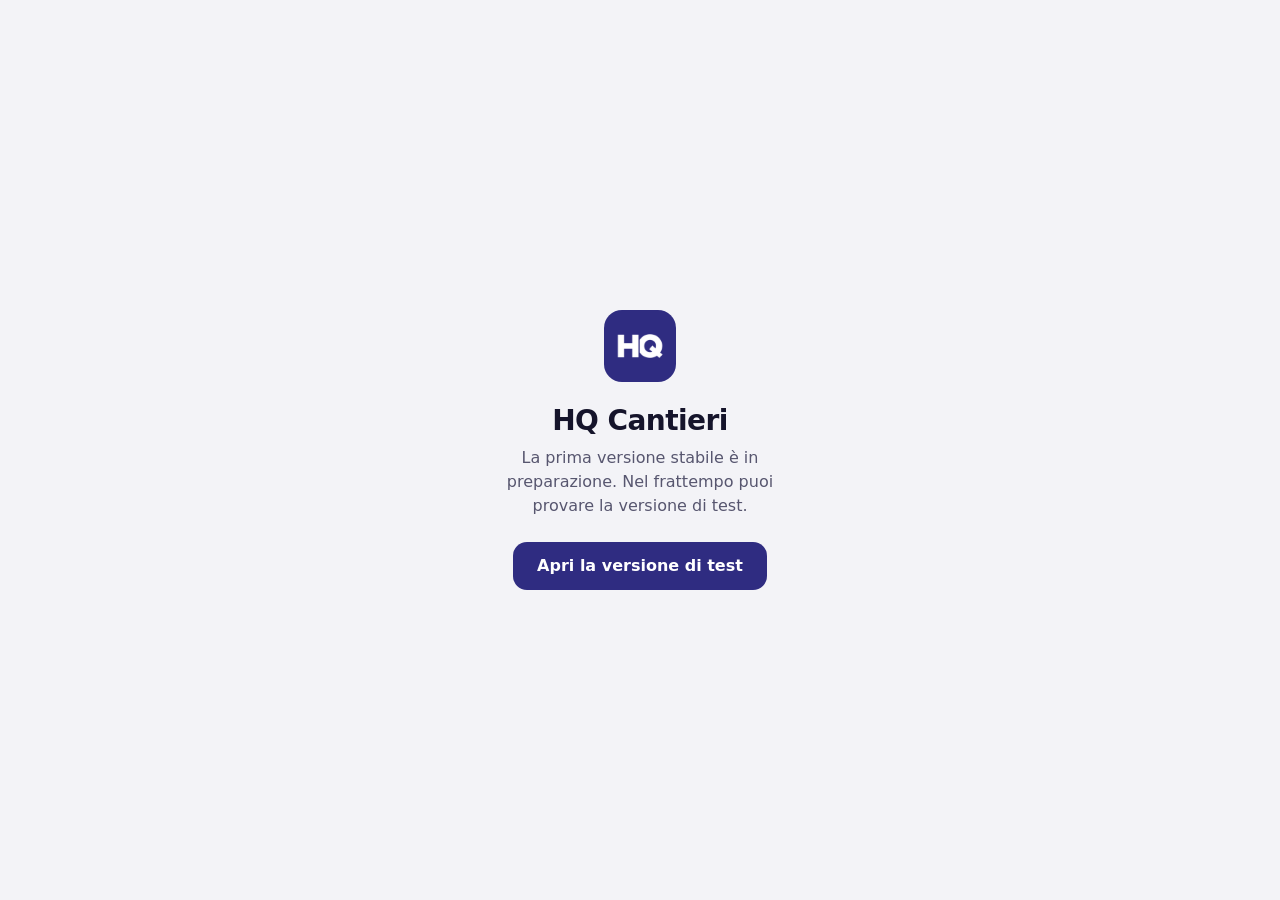
<file: index.html>
<!doctype html>
<html lang="it">
<head>
  <meta charset="UTF-8" />
  <meta name="viewport" content="width=device-width, initial-scale=1" />
  <title>HQ Cantieri</title>
  <link rel="icon" type="image/png" href="test/favicon.png" />
  <style>
    :root { color-scheme: light dark; --brand: #2f2c81; --bg: #f3f3f7; --text: #15142b; --muted: #57566f; }
    @media (prefers-color-scheme: dark) { :root { --brand: #a3a0ff; --bg: #0b0b12; --text: #f3f3f8; --muted: #b2b1c6; } }
    body { margin: 0; min-height: 100dvh; display: grid; place-items: center; background: var(--bg); color: var(--text);
      font: 400 1rem/1.5 system-ui, -apple-system, Roboto, sans-serif; padding: 24px; box-sizing: border-box; text-align: center; }
    h1 { font-size: 1.75rem; line-height: 1.15; letter-spacing: -0.02em; margin: 16px 0 8px; }
    p { color: var(--muted); margin: 0 0 24px; max-width: 32ch; }
    a { display: inline-flex; align-items: center; min-height: 48px; padding: 0 24px; border-radius: 14px;
      background: var(--brand); color: #fff; font-weight: 600; text-decoration: none; }
    @media (prefers-color-scheme: dark) { a { color: #12113a; } }
    img { width: 72px; height: 72px; border-radius: 18px; }
  </style>
</head>
<body>
  <main>
    <img src="test/icons/icon-192.png" alt="" />
    <h1>HQ Cantieri</h1>
    <p>La prima versione stabile è in preparazione. Nel frattempo puoi provare la versione di test.</p>
    <a href="test/">Apri la versione di test</a>
  </main>
</body>
</html>
</file>
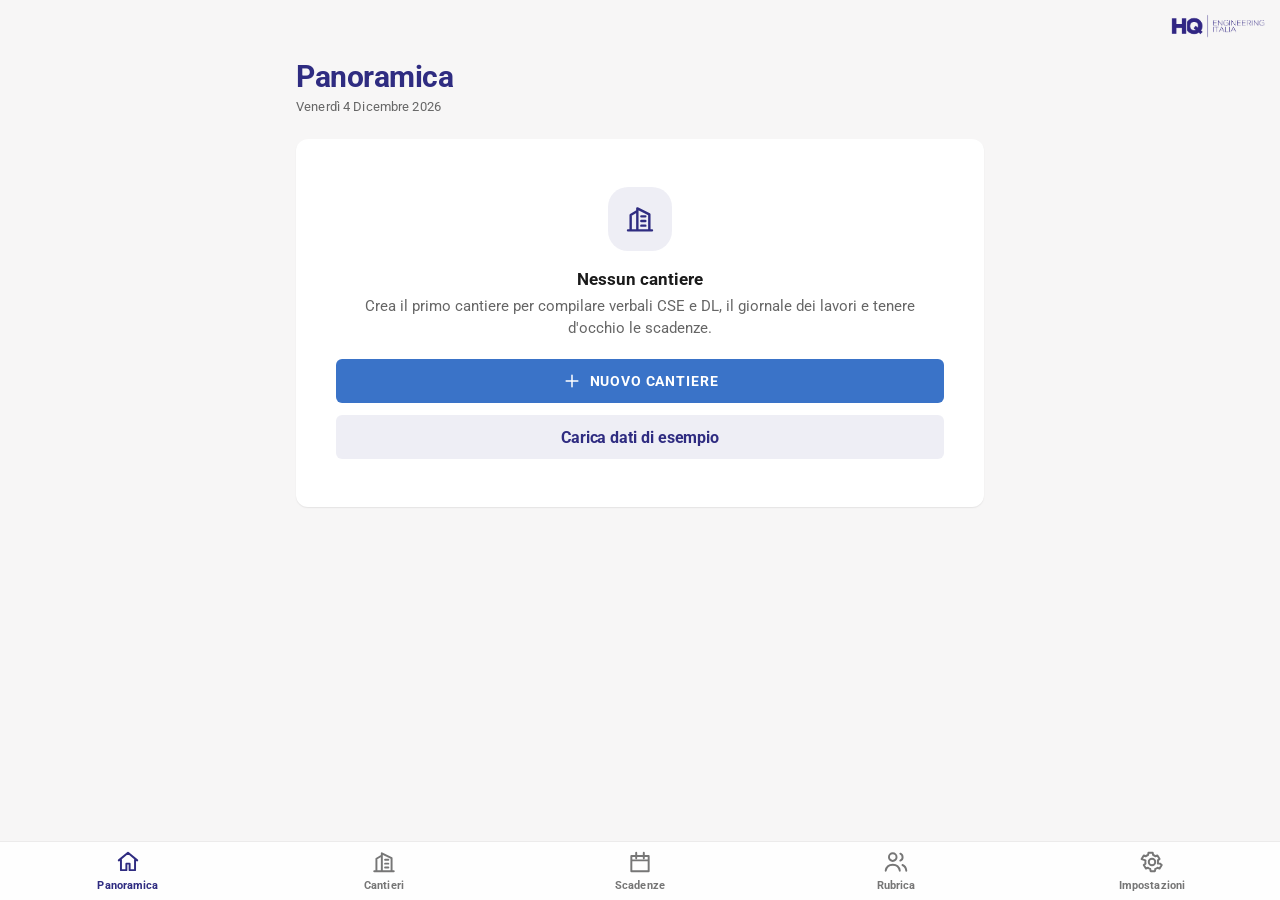
<file: test/index.html>
<!doctype html>
<html lang="it">
  <head>
    <meta charset="UTF-8" />
    <meta name="viewport" content="width=device-width, initial-scale=1, viewport-fit=cover" />
    <meta name="theme-color" content="#f7f6f6" media="(prefers-color-scheme: light)" />
    <meta name="theme-color" content="#0e0d22" media="(prefers-color-scheme: dark)" />
    <meta name="description" content="HQ Cantieri - verbali CSE e DL, giornale dei lavori e scadenze, anche offline." />
    <meta name="apple-mobile-web-app-capable" content="yes" />
    <meta name="apple-mobile-web-app-status-bar-style" content="default" />
    <meta name="apple-mobile-web-app-title" content="HQ Cantieri" />
    <link rel="icon" type="image/png" href="favicon.png" />
    <link rel="apple-touch-icon" href="icons/apple-touch-icon.png" />
    <title>HQ Cantieri</title>
    <script type="module" crossorigin src="./assets/index-9fYHNaXZ.js"></script>
    <link rel="stylesheet" crossorigin href="./assets/index-cwlKP7Ku.css">
  <link rel="manifest" href="./manifest.webmanifest"></head>
  <body>
    <div id="app"></div>
  </body>
</html>
</file>
<file: test/assets/index-cwlKP7Ku.css>
@font-face{font-family:Roboto;font-style:normal;font-display:swap;font-weight:400;src:url(./roboto-latin-400-normal-BqEyEoaF.woff2)format("woff2"),url(./roboto-latin-400-normal-D27F5sTu.woff)format("woff")}@font-face{font-family:Roboto;font-style:normal;font-display:swap;font-weight:500;src:url(./roboto-latin-500-normal-7RbcRiD8.woff2)format("woff2"),url(./roboto-latin-500-normal-fsTFPL3E.woff)format("woff")}@font-face{font-family:Roboto;font-style:normal;font-display:swap;font-weight:700;src:url(./roboto-latin-700-normal-BZpUvMxY.woff2)format("woff2"),url(./roboto-latin-700-normal-YuyVweIx.woff)format("woff")}:root{--lightningcss-light:initial;--lightningcss-dark: ;color-scheme:light dark;--brand:#2f2c81;--brand-strong:#24216a;--on-brand:#fff;--brand-tint:#2f2c8114;--brand-tint-2:#2f2c8124;--accent:#3a73c8;--accent-strong:#2f63b0;--on-accent:#fff;--sky:#4d89de;--bg:#f7f6f6;--surface:#fff;--surface-2:#fbfbfb;--text:#1a1a1a;--text-2:#666;--text-3:#767676;--separator:#00000017;--field:#0000000b;--ok:#157a3a;--ok-tint:#157a3a1a;--nc:#c4261d;--nc-tint:#c4261d17;--warn:#9a5b00;--warn-tint:#b26a001f;--bar:#ffffffd9;--toast:#2f2c81;--scrim:#14123c61;--shadow-1:0 1px 2px #0000000d, 0 1px 1px #00000008;--shadow-2:0 10px 40px #14123c33, 0 2px 8px #14123c14;--font:Roboto, system-ui, -apple-system, "Segoe UI", "Helvetica Neue", Arial, sans-serif;--display:var(--font);--s1:4px;--s2:8px;--s3:12px;--s4:16px;--s5:20px;--s6:24px;--s8:32px;--r-card:12px;--r-ctl:6px;--ease:cubic-bezier(.32, .72, 0, 1);--ease-out:cubic-bezier(.23, 1, .32, 1);--t-fast:.16s;--t-med:.28s;--t-slow:.42s;--safe-top:env(safe-area-inset-top,0px);--safe-bottom:env(safe-area-inset-bottom,0px);--tabbar-h:58px}@media (prefers-color-scheme:dark){:root{--lightningcss-light: ;--lightningcss-dark:initial;--brand:#a3a0ff;--brand-strong:#bcb9ff;--on-brand:#12113a;--brand-tint:#a3a0ff1f;--brand-tint-2:#a3a0ff33;--accent:#6fa3eb;--accent-strong:#8ab5f0;--on-accent:#0e0d22;--bg:#0e0d22;--surface:#1a1938;--surface-2:#22214a;--text:#f2f2f7;--text-2:#b8b6d6;--text-3:#9a98c0;--separator:#ffffff1a;--field:#ffffff12;--ok:#5ccf7f;--ok-tint:#5ccf7f24;--nc:#ff7b70;--nc-tint:#ff7b7024;--warn:#f3b44f;--warn-tint:#f3b44f26;--bar:#1a1938d1;--toast:#3b3894;--scrim:#0000008c;--shadow-1:none;--shadow-2:0 10px 40px #0009}}*{box-sizing:border-box;-webkit-tap-highlight-color:transparent}html{-webkit-text-size-adjust:100%;-moz-text-size-adjust:100%;text-size-adjust:100%;font-size:100%}body{font:400 1rem/1.45 var(--font);color:var(--text);background:var(--bg);overscroll-behavior-y:none;-webkit-font-smoothing:antialiased;margin:0}button,input,select,textarea{font:inherit;color:inherit}img{max-width:100%;display:block}a{color:var(--brand)}:focus-visible{outline:2px solid var(--sky);outline-offset:2px;border-radius:6px}.sr-only{clip:rect(0 0 0 0);white-space:nowrap;width:1px;height:1px;position:absolute;overflow:hidden}.t-large{font:700 1.875rem/1.12 var(--display);letter-spacing:-.015em;color:var(--brand)}.t-title{font:700 1.375rem/1.2 var(--display);letter-spacing:-.01em;color:var(--brand)}.t-headline{letter-spacing:-.005em;font-size:1.0625rem;font-weight:600;line-height:1.3}.t-body{font-size:1rem;line-height:1.45}.t-sub{color:var(--text-2);font-size:.9375rem;line-height:1.4}.t-foot{letter-spacing:.01em;color:var(--text-2);font-size:.8125rem;line-height:1.35}.t-caps{letter-spacing:.06em;text-transform:uppercase;color:var(--text-2);font-size:.75rem;font-weight:600;line-height:1.3}.num{font-variant-numeric:tabular-nums}#app{min-height:100dvh}.screen{min-height:100dvh;padding:calc(var(--safe-top) + 52px) 0 calc(var(--tabbar-h) + var(--safe-bottom) + var(--s8));animation:screen-in var(--t-med) var(--ease) backwards}.screen.no-tabs{padding-bottom:calc(var(--safe-bottom) + 96px)}.screen[data-dir=back]{animation-name:screen-back}.screen[data-dir=none]{animation-name:fade-in;animation-duration:var(--t-fast)}@keyframes screen-in{0%{opacity:0;transform:translate(28px)}}@keyframes screen-back{0%{opacity:0;transform:translate(-28px)}}@keyframes fade-in{0%{opacity:0}}.content{padding:0 var(--s4);max-width:720px;margin:0 auto}.large-title{padding:var(--s2) var(--s4) var(--s4);max-width:720px;margin:0 auto}.large-title .t-foot{margin-top:var(--s1)}.topbar{z-index:20;padding-top:var(--safe-top);height:calc(var(--safe-top) + 52px);transition:box-shadow var(--t-fast) var(--ease), background var(--t-fast) var(--ease);background:0 0;grid-template-columns:minmax(88px,1fr) auto minmax(88px,1fr);align-items:center;display:grid;position:fixed;inset:0 0 auto}.topbar.scrolled,.topbar.always{background:var(--bar);-webkit-backdrop-filter:blur(20px)saturate(180%);backdrop-filter:blur(20px)saturate(180%)}.topbar.scrolled{box-shadow:0 .5px 0 var(--separator)}.topbar .title{letter-spacing:-.005em;text-align:center;white-space:nowrap;text-overflow:ellipsis;opacity:0;max-width:56vw;transition:opacity var(--t-fast) var(--ease), transform var(--t-fast) var(--ease);font-size:1.0625rem;font-weight:600;overflow:hidden;transform:translateY(4px)}.topbar.scrolled .title,.topbar.always .title{opacity:1;transform:none}.topbar .left,.topbar .right{align-items:center;gap:var(--s1);padding:0 var(--s2);display:flex}.topbar .right{justify-content:flex-end}.btn{appearance:none;cursor:pointer;-webkit-user-select:none;user-select:none;min-height:44px;padding:0 var(--s4);border-radius:var(--r-ctl);justify-content:center;align-items:center;gap:var(--s2);letter-spacing:-.005em;background:var(--brand-tint);color:var(--brand);transition:transform .1s var(--ease-out), background var(--t-fast) var(--ease), opacity var(--t-fast);border:0;font-size:1rem;font-weight:600;display:inline-flex}.btn:active{transform:scale(.97)}.btn.primary{background:var(--accent);color:var(--on-accent);text-transform:uppercase;letter-spacing:.06em;font-size:.875rem;font-weight:700}.btn.primary:active{background:var(--accent-strong)}.btn.danger{background:var(--nc-tint);color:var(--nc)}.btn.plain{padding:0 var(--s2);background:0 0}.btn.block{width:100%}.btn.lg{min-height:52px;font-size:1.0625rem}.btn.primary.lg{font-size:.9375rem}.btn[disabled]{opacity:.4;pointer-events:none}.btn svg{flex:none;width:20px;height:20px}.icon-btn{appearance:none;cursor:pointer;color:var(--brand);min-width:44px;height:44px;padding:0 var(--s2);transition:background var(--t-fast), transform .1s var(--ease-out);background:0 0;border:0;border-radius:22px;justify-content:center;align-items:center;gap:2px;font-size:1.0625rem;display:inline-flex}.icon-btn:active{background:var(--brand-tint);transform:scale(.94)}.icon-btn svg{width:24px;height:24px}.icon-btn.back{padding-left:2px}.icon-btn.back svg{width:26px;height:26px;margin-right:-2px}.section{margin:var(--s6) 0 0}.section>.t-caps{padding:0 var(--s1) var(--s2);text-transform:none;letter-spacing:-.005em;color:var(--brand);justify-content:space-between;align-items:baseline;font-size:1.0625rem;font-weight:700;display:flex}.section>.t-caps>:not(:first-child){color:var(--text-2);font-size:.875rem;font-weight:500}.group{background:var(--surface);border-radius:var(--r-card);box-shadow:var(--shadow-1);overflow:hidden}.row{align-items:center;gap:var(--s3);min-height:52px;padding:var(--s3) var(--s4);text-align:left;width:100%;color:inherit;background:0 0;border:0;text-decoration:none;display:flex;position:relative}button.row,a.row{cursor:pointer;transition:background var(--t-fast)}button.row:active,a.row:active{background:var(--field)}.row+.row:before{content:"";top:0;right:0;left:var(--s4);border-top:.5px solid var(--separator);position:absolute}.row.indent+.row.indent:before{left:60px}.row .main{flex:1;min-width:0}.row .main>*{text-overflow:ellipsis;overflow:hidden}.row .title{font-size:1rem;font-weight:500;line-height:1.3}.row .sub{color:var(--text-2);margin-top:2px;font-size:.875rem;line-height:1.35}.row .chev{color:var(--text-3);flex:none;width:18px;height:18px}.row .lead{background:var(--brand-tint);width:36px;height:36px;color:var(--brand);border-radius:8px;flex:none;place-items:center;display:grid}.row .lead svg{width:20px;height:20px}.row .value{color:var(--text-2);text-align:right;font-size:.9375rem}.card{background:var(--surface);border-radius:var(--r-card);padding:var(--s4);box-shadow:var(--shadow-1)}.stats{gap:var(--s2);grid-template-columns:repeat(3,1fr);display:grid}.stat{background:var(--surface);border-radius:var(--r-card);padding:var(--s3);box-shadow:var(--shadow-1);text-align:left;color:inherit;cursor:pointer;border:0}.stat:active{transform:scale(.98)}.stat .n{font:700 1.875rem/1 var(--display);letter-spacing:-.02em;font-variant-numeric:tabular-nums;color:var(--brand)}.stat .l{color:var(--text-2);margin-top:var(--s1);font-size:.8125rem;line-height:1.25}.stat.alert .n{color:var(--nc)}.stat.warn .n{color:var(--warn)}.badge{letter-spacing:.01em;white-space:nowrap;background:var(--field);height:22px;color:var(--text-2);border-radius:11px;align-items:center;gap:4px;padding:0 8px;font-size:.75rem;font-weight:600;display:inline-flex}.badge.ok{background:var(--ok-tint);color:var(--ok)}.badge.nc{background:var(--nc-tint);color:var(--nc)}.badge.warn{background:var(--warn-tint);color:var(--warn)}.badge.brand{background:var(--brand-tint);color:var(--brand)}.chips{gap:var(--s2);flex-wrap:wrap;display:flex}.chip{appearance:none;border:1px solid var(--separator);background:var(--surface);color:var(--text);cursor:pointer;min-height:40px;transition:background var(--t-fast), border-color var(--t-fast), color var(--t-fast), transform .1s var(--ease-out);border-radius:6px;align-items:center;gap:6px;padding:0 14px;font-size:.9375rem;display:inline-flex}.chip:active{transform:scale(.96)}.chip[aria-pressed=true]{background:var(--brand);border-color:var(--brand);color:var(--on-brand);font-weight:600}.chip svg{width:16px;height:16px}.seg{background:var(--field);border-radius:8px;grid-auto-columns:1fr;grid-auto-flow:column;gap:2px;padding:2px;display:grid;position:relative}.seg button{appearance:none;cursor:pointer;color:var(--text);min-height:36px;padding:0 var(--s2);transition:background var(--t-fast) var(--ease), color var(--t-fast), box-shadow var(--t-fast);background:0 0;border:0;border-radius:6px;font-size:.9375rem;font-weight:500}.seg button[aria-pressed=true]{background:var(--surface);font-weight:600;box-shadow:0 1px 3px #0000001f}.seg.tall button{min-height:44px}.seg.compact button{letter-spacing:-.005em;padding:0 2px;font-size:.8125rem}.seg button.ok[aria-pressed=true]{background:var(--ok);color:#fff}.seg button.nc[aria-pressed=true]{background:var(--nc);color:#fff}@media (prefers-color-scheme:dark){.seg button.ok[aria-pressed=true],.seg button.nc[aria-pressed=true]{color:#0b0b12}}.seg button[disabled]{opacity:.35;pointer-events:none}.field{padding:var(--s2) var(--s4) var(--s3);display:block;position:relative}.field+.field:before{content:"";top:0;left:var(--s4);border-top:.5px solid var(--separator);position:absolute;right:0}.field>span{color:var(--text-2);letter-spacing:.01em;margin-bottom:2px;font-size:.8125rem;display:block}.field input,.field select,.field textarea{background:0 0;border:0;border-radius:0;outline:none;width:100%;padding:4px 0;font-size:1rem;line-height:1.4}.field textarea{resize:none;field-sizing:content;min-height:72px}.field select{appearance:none;background:0 0}.field input::placeholder,.field textarea::placeholder{color:var(--text-3);opacity:1}.field.invalid>span{color:var(--nc)}.field .hint{color:var(--nc);margin-top:4px;font-size:.8125rem}.textarea-card{background:var(--field);border-radius:var(--r-ctl);padding:var(--s3)}.textarea-card textarea{resize:none;field-sizing:content;background:0 0;border:0;outline:none;width:100%;min-height:72px;line-height:1.45}.textarea-card.nc{background:var(--nc-tint)}.switch-row input[type=checkbox]{appearance:none;background:var(--field);cursor:pointer;width:51px;height:31px;transition:background var(--t-fast) var(--ease);box-shadow:inset 0 0 0 1px var(--separator);border-radius:16px;flex:none;position:relative}.switch-row input[type=checkbox]:after{content:"";width:27px;height:27px;transition:transform var(--t-med) var(--ease);background:#fff;border-radius:50%;position:absolute;top:2px;left:2px;box-shadow:0 2px 6px #0003}.switch-row input[type=checkbox]:checked{background:var(--ok);box-shadow:none}.switch-row input[type=checkbox]:checked:after{transform:translate(20px)}.tabbar{z-index:20;padding-bottom:var(--safe-bottom);background:var(--bar);-webkit-backdrop-filter:blur(20px)saturate(180%);backdrop-filter:blur(20px)saturate(180%);box-shadow:0 -.5px 0 var(--separator);grid-template-columns:repeat(5,1fr);display:grid;position:fixed;inset:auto 0 0}.tabbar a{height:var(--tabbar-h);color:var(--text-3);letter-spacing:.01em;transition:color var(--t-fast);flex-direction:column;justify-content:center;align-items:center;gap:3px;font-size:.6875rem;font-weight:600;text-decoration:none;display:flex}.tabbar a svg{width:26px;height:26px;transition:transform .1s var(--ease-out)}.tabbar a:active svg{transform:scale(.9)}.tabbar a[aria-current=page]{color:var(--brand)}.scrim{background:var(--scrim);z-index:40;animation:fade-in var(--t-med) var(--ease) both;position:fixed;inset:0}.scrim.out{animation:fade-out var(--t-med) var(--ease) both}@keyframes fade-out{to{opacity:0}}.sheet{z-index:41;max-height:calc(100dvh - var(--safe-top) - 24px);background:var(--bg);box-shadow:var(--shadow-2);animation:sheet-in var(--t-slow) var(--ease) both;touch-action:pan-y;border-radius:14px 14px 0 0;flex-direction:column;display:flex;position:fixed;inset:auto 0 0}.sheet.out{animation:sheet-out var(--t-med) var(--ease) both}@keyframes sheet-in{0%{transform:translateY(100%)}}@keyframes sheet-out{to{transform:translateY(100%)}}.sheet .grabber{background:var(--text-3);opacity:.4;border-radius:3px;flex:none;width:36px;height:5px;margin:6px auto 0}.sheet header{padding:2px var(--s2) var(--s1);touch-action:none;cursor:grab;flex:none;grid-template-columns:1fr auto 1fr;align-items:center;display:grid}.sheet header h2{text-align:center;margin:0;font-size:1.0625rem;font-weight:600}.sheet header .right{justify-self:end}.sheet .body{padding:var(--s2) var(--s4) calc(var(--safe-bottom) + var(--s6));overscroll-behavior:contain;overflow-y:auto}.dialog{z-index:51;background:var(--surface);width:min(320px,100vw - 48px);box-shadow:var(--shadow-2);padding:var(--s5) var(--s5) var(--s4);animation:dialog-in var(--t-med) var(--ease) both;border-radius:16px;position:fixed;top:50%;left:50%;transform:translate(-50%,-50%)}@keyframes dialog-in{0%{opacity:0;transform:translate(-50%,-50%)scale(1.06)}}.dialog h2{margin:0 0 var(--s2);text-align:center;font-size:1.0625rem;font-weight:600}.dialog p{margin:0 0 var(--s4);color:var(--text-2);text-align:center;font-size:.9375rem}.dialog .actions{gap:var(--s2);display:grid}.scrim.top{z-index:50}.toast{z-index:60;width:max-content;left:0;right:0;bottom:calc(var(--tabbar-h) + var(--safe-bottom) + 16px);background:var(--toast);color:#fff;max-width:calc(100vw - 32px);box-shadow:var(--shadow-2);animation:toast-in var(--t-med) var(--ease) both;border-radius:8px;align-items:center;gap:8px;margin:0 auto;padding:11px 18px;font-size:.9375rem;font-weight:500;display:flex;position:fixed}.toast svg{width:18px;height:18px}@keyframes toast-in{0%{opacity:0;transform:translateY(12px)scale(.98)}}.empty{text-align:center;padding:var(--s8) var(--s6);color:var(--text-2)}.empty .icon{background:var(--brand-tint);width:64px;height:64px;color:var(--brand);margin:0 auto var(--s4);border-radius:20px;place-items:center;display:grid}.empty .icon svg{width:32px;height:32px}.empty h3{margin:0 0 var(--s1);color:var(--text);font-size:1.0625rem;font-weight:600}.empty p{margin:0 0 var(--s5);font-size:.9375rem}.hero{justify-content:space-between;align-items:center;gap:var(--s3);display:flex}.hero img{width:auto;height:30px}@media (prefers-color-scheme:dark){.hero img,.brand-logo{filter:brightness(0)invert();opacity:.92}}.point{background:var(--surface);border-radius:var(--r-card);box-shadow:var(--shadow-1);padding:var(--s4);margin-top:var(--s3);scroll-margin-top:72px}.point .head{gap:var(--s3);align-items:flex-start;display:flex}.point .n{background:var(--field);font-variant-numeric:tabular-nums;width:28px;height:28px;transition:background var(--t-fast), color var(--t-fast);border-radius:6px;flex:none;place-items:center;font-size:.875rem;font-weight:700;display:grid}.point[data-state=conforme] .n{background:var(--ok);color:#fff}.point[data-state=nc] .n{background:var(--nc);color:#fff}.point[data-state=no] .n{background:var(--text-3);color:#fff}.point .req{font-size:.9375rem;line-height:1.4}.point .controls{gap:var(--s2);margin-top:var(--s3);display:grid}.point .controls label{letter-spacing:.04em;text-transform:uppercase;color:var(--text-2);font-size:.75rem;font-weight:600}.point .note{margin-top:var(--s3)}.point .note .t-foot{margin-bottom:6px}.progress-strip{top:calc(var(--safe-top) + 52px);z-index:5;padding:var(--s2) var(--s4);margin:0 calc(-1 * var(--s4));background:var(--bg);position:sticky}.dots{gap:4px;display:flex}.dots button{background:var(--field);cursor:pointer;border:0;border-radius:3px;flex:1;height:6px;padding:0}.dots button.conforme{background:var(--ok)}.dots button.nc{background:var(--nc)}.dots button.no{background:var(--text-3)}.photos{grid-template-columns:repeat(auto-fill,minmax(84px,1fr));gap:6px;display:grid}.photos .ph{aspect-ratio:1;background:var(--field);cursor:pointer;border:0;border-radius:10px;padding:0;position:relative;overflow:hidden}.photos .ph img{object-fit:cover;width:100%;height:100%}.photos .add{color:var(--brand);background:var(--brand-tint);place-items:center;display:grid}.photos .add svg{width:26px;height:26px}.photo-view{z-index:55;animation:fade-in var(--t-med) var(--ease) both;background:#000;flex-direction:column;display:flex;position:fixed;inset:0}.photo-view img{object-fit:contain;flex:1;width:100%;min-height:0}.photo-view .bar{padding:calc(var(--safe-top) + 4px) var(--s2) var(--s2);color:#fff;justify-content:space-between;align-items:center;display:flex}.photo-view .bar .icon-btn{color:#fff}.photo-view .caption{padding:var(--s3) var(--s4) calc(var(--safe-bottom) + var(--s4));color:#fff}.photo-view .caption input{color:#fff;background:#ffffff1f;border:0;border-radius:10px;width:100%;padding:10px 12px}.photo-view .caption .t-foot{color:#ffffffb3;margin-top:6px}.sign-pad{z-index:56;background:var(--surface);animation:sheet-in var(--t-slow) var(--ease) both;flex-direction:column;display:flex;position:fixed;inset:0}.sign-pad header{padding:calc(var(--safe-top) + 4px) var(--s2) var(--s2);justify-content:space-between;align-items:center;display:flex}.sign-pad .who{text-align:center}.sign-pad .area{margin:0 var(--s4);border-radius:var(--r-card);box-shadow:inset 0 0 0 1px var(--separator);touch-action:none;background:#fff;flex:1;position:relative}.sign-pad canvas{width:100%;height:100%;position:absolute;inset:0}.sign-pad .baseline{pointer-events:none;border-top:1.5px dashed #c9c9d6;position:absolute;bottom:30%;left:24px;right:24px}.sign-pad .baseline:before{content:"×";color:#9a9ab0;font-size:22px;position:absolute;top:-26px;left:-2px}.sign-pad footer{gap:var(--s3);padding:var(--s4) var(--s4) calc(var(--safe-bottom) + var(--s4));display:flex}.sign-pad footer .btn{flex:1}.signature-thumb{object-fit:contain;background:#fff;border-radius:6px;width:auto;max-width:120px;height:40px}.stack>*+*{margin-top:var(--s3)}.row-gap{gap:var(--s2);flex-wrap:wrap;display:flex}.spacer{height:var(--s6)}.muted{color:var(--text-2)}.center{text-align:center}.bottom-actions{z-index:15;gap:var(--s3);padding:var(--s3) var(--s4) calc(var(--safe-bottom) + var(--s3));background:var(--bar);-webkit-backdrop-filter:blur(20px)saturate(180%);backdrop-filter:blur(20px)saturate(180%);box-shadow:0 -.5px 0 var(--separator);display:flex;position:fixed;inset:auto 0 0}.bottom-actions .btn{flex:1}.search{align-items:center;gap:var(--s2);background:var(--surface);box-shadow:var(--shadow-1), inset 0 0 0 1px var(--separator);padding:0 var(--s3);border-radius:8px;height:40px;display:flex}.search svg{width:18px;height:18px;color:var(--text-3);flex:none}.search input{background:0 0;border:0;outline:none;flex:1;min-width:0;font-size:1rem}.meter{background:var(--field);border-radius:4px;height:8px;overflow:hidden}.meter>div{background:var(--brand);height:100%;transition:width var(--t-slow) var(--ease);border-radius:4px}.kv{gap:6px var(--s4);grid-template-columns:auto 1fr;font-size:.9375rem;display:grid}.kv dt{color:var(--text-2)}.kv dd{text-align:right;margin:0}.update-banner{margin:0 var(--s4) var(--s3)}@media (prefers-reduced-motion:reduce){*,:before,:after{transition-duration:1ms!important;animation-duration:1ms!important}.screen,.sheet,.sign-pad{animation:.2s both fade-in!important}}@media (prefers-reduced-transparency:reduce){.topbar,.tabbar,.bottom-actions{background:var(--surface);-webkit-backdrop-filter:none}}@media (prefers-contrast:more){:root{--separator:#15142b59;--text-2:#3c3b52}.group,.card,.point{box-shadow:0 0 0 1px var(--separator)}}body:has(.bottom-actions) .toast{bottom:calc(var(--safe-bottom) + 92px)}@media (prefers-color-scheme:dark){.seg button:not(.ok):not(.nc)[aria-pressed=true]{box-shadow:none;background:#3a3a4a}}
</file>
